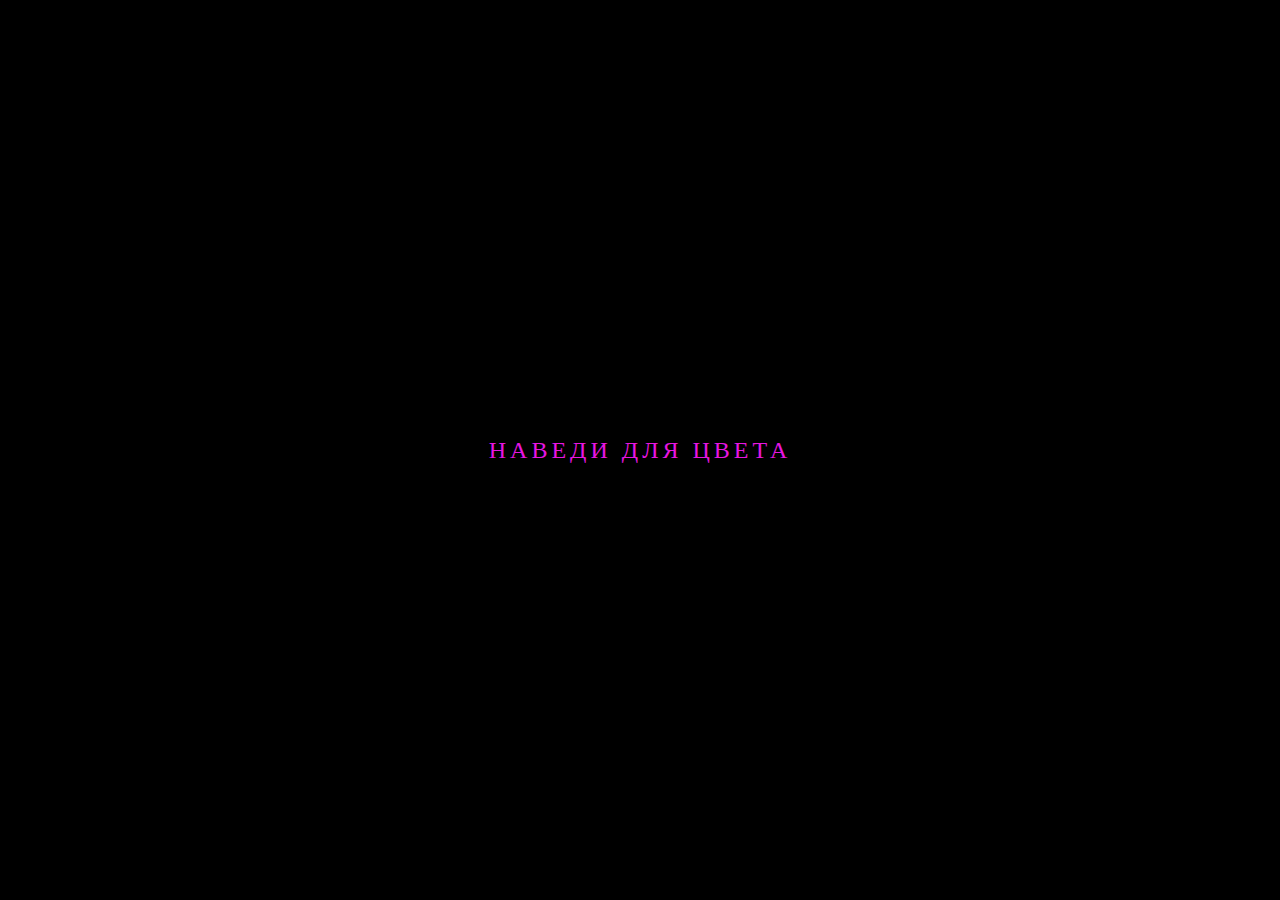
<file: Button/index.html>
<!DOCTYPE html>
<html lang="ru">
<head>
    <meta charset="UTF-8">
    <title>Кнопка светлячёк</title>
    <link rel="stylesheet" href="style.css">
</head>
<body>
    <a href="https://ask.chadgpt.ru/">
        <span></span>
        <span></span>
        <span></span>
        <span></span>
        Наведи для цвета
    </a>

</body>
</html>
</file>
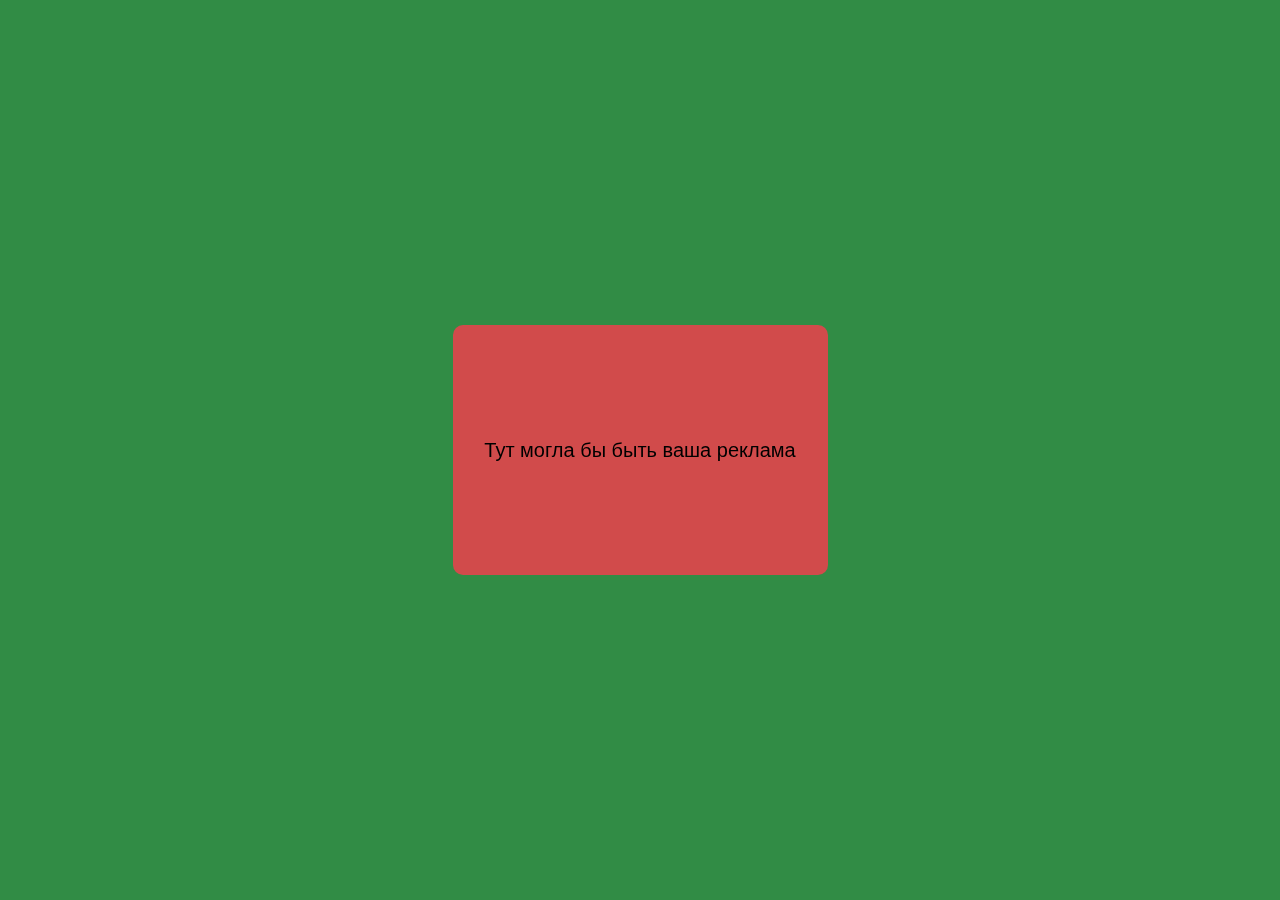
<file: Card/index.html>
<!DOCTYPE html>
<html lang="en">
<head>
    <meta charset="UTF-8">
    <meta http-equiv="X-UA-Compatible" content="IE=edge">
    <meta name="viewport" content="width=device-width, initial-scale=1.0">
    <title>Flip 3D Cards</title>
    <link rel="stylesheet" href="style.css">
<body>
    <div class = "wrap">
        <div class = "card">
            <div class="front"><span>Тут могла бы быть ваша реклама</span></div>
            <div class="back"></div>
        </div>
    </div>
</body>
</html>
</file>
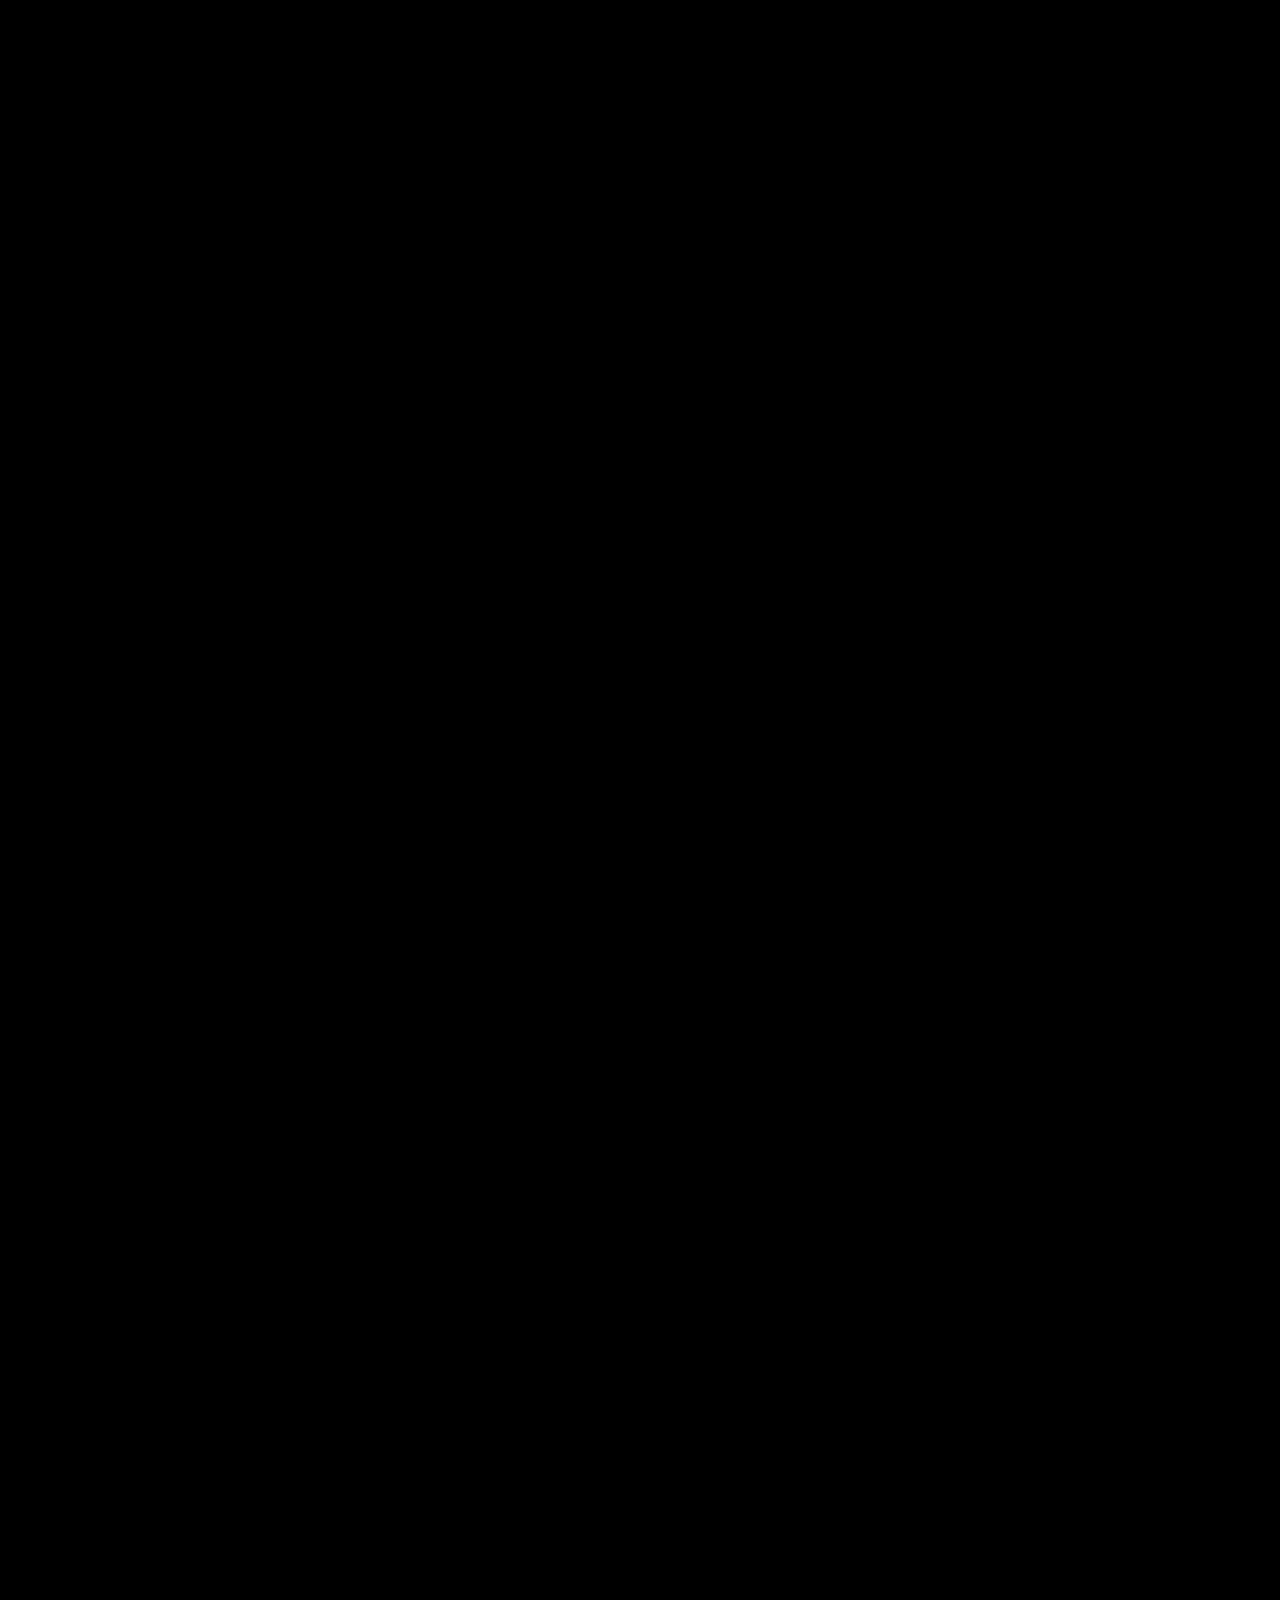
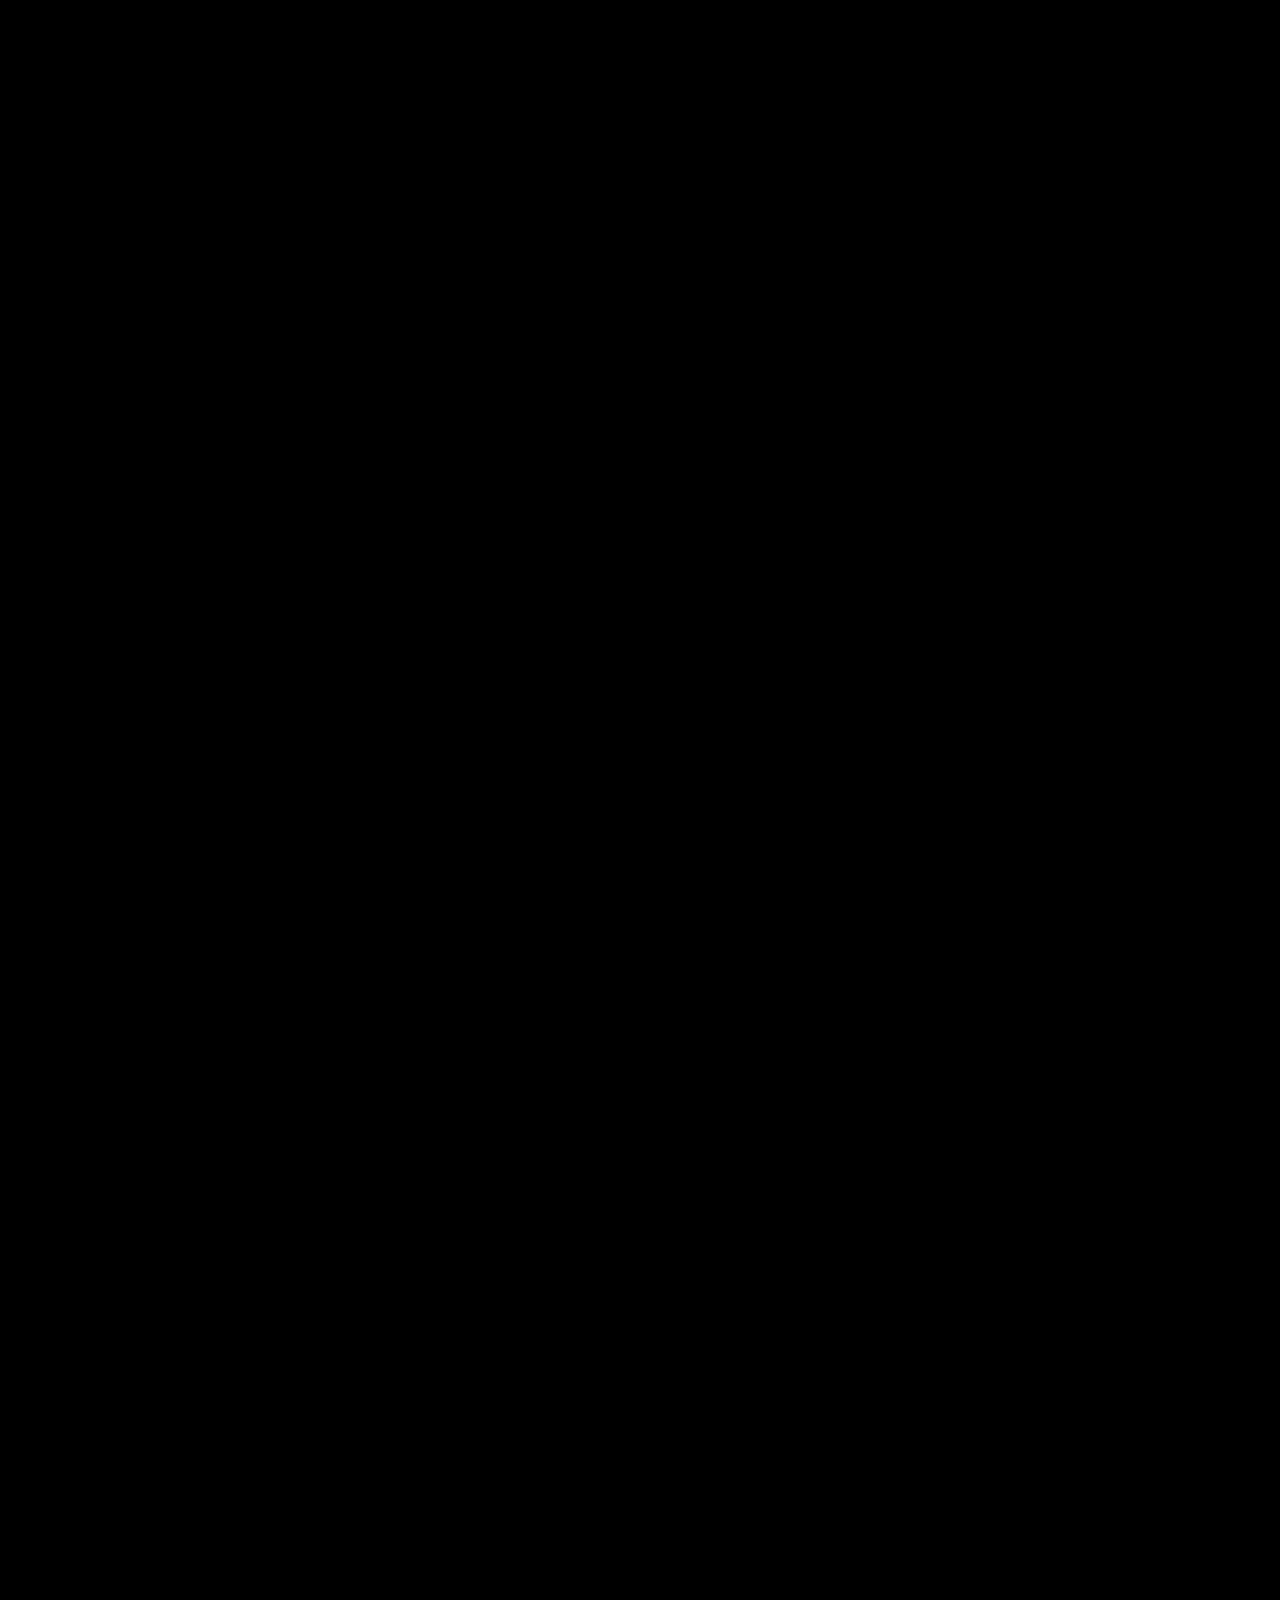
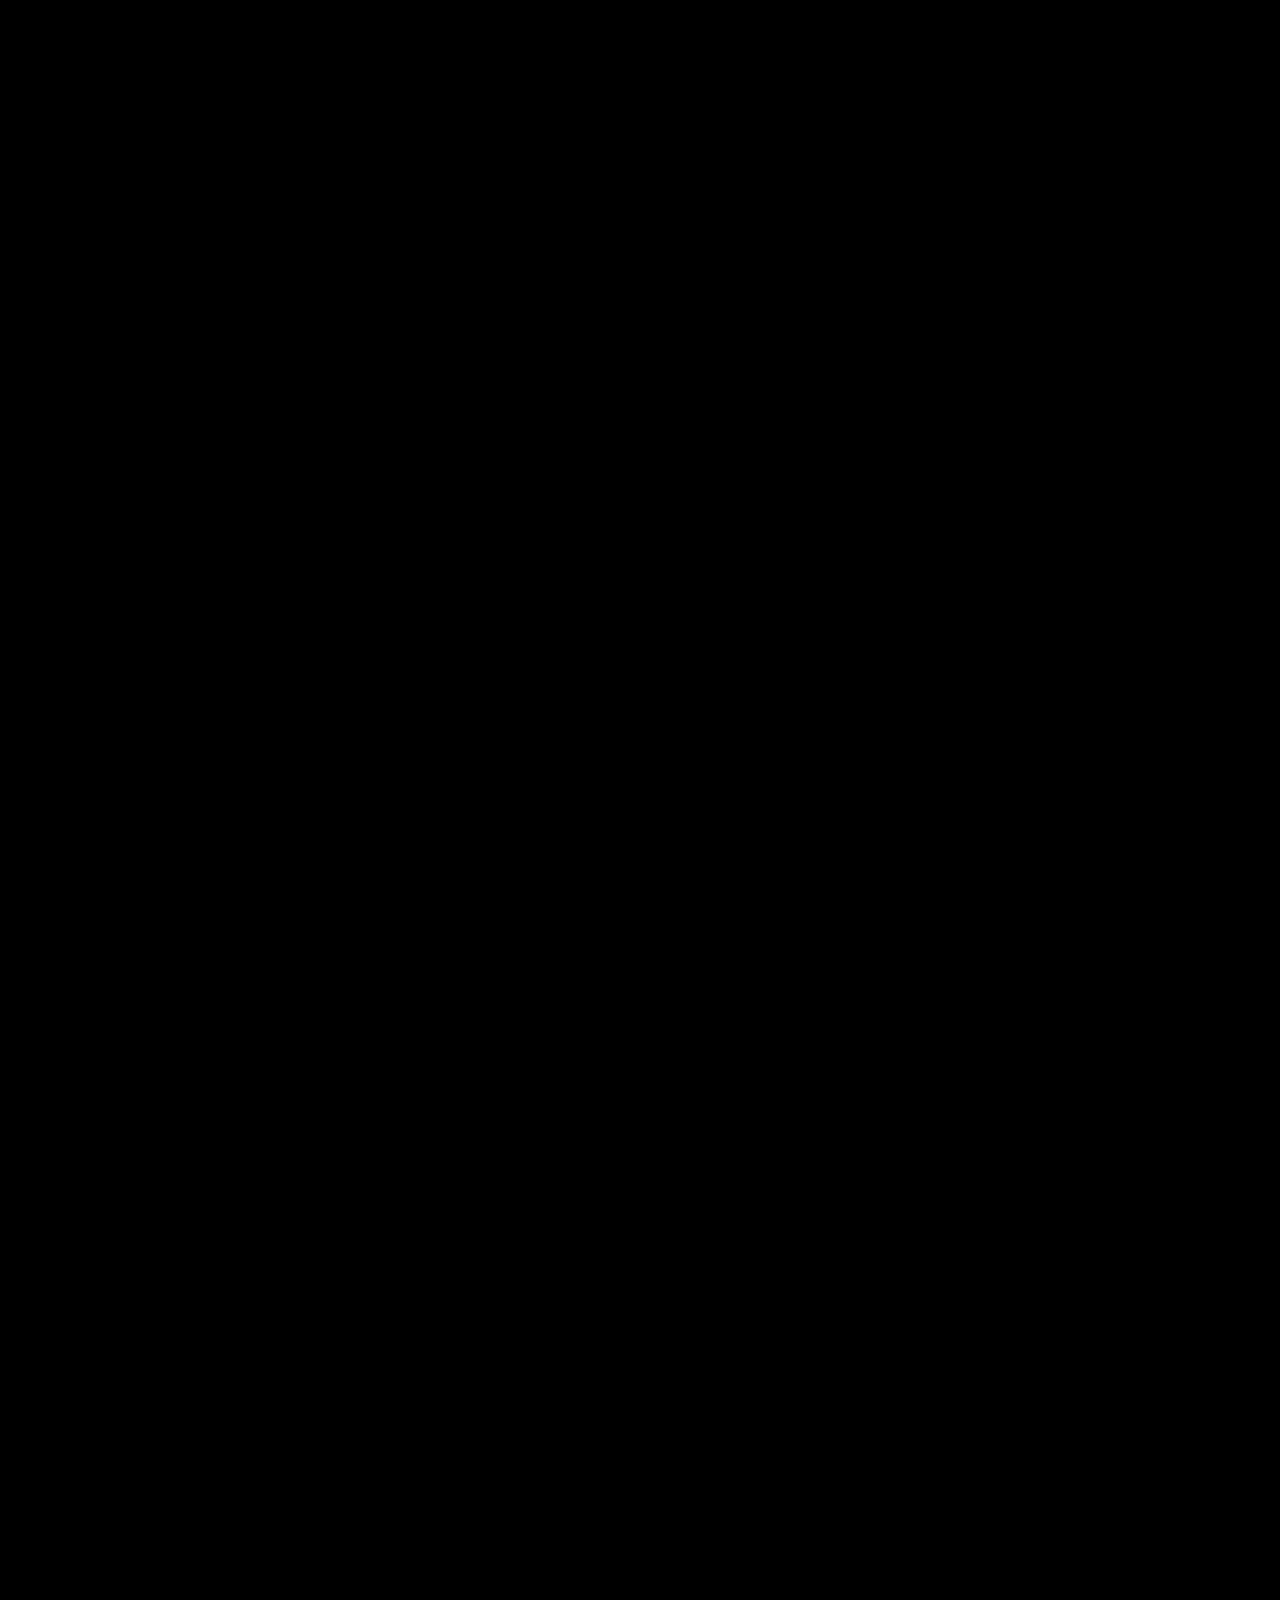
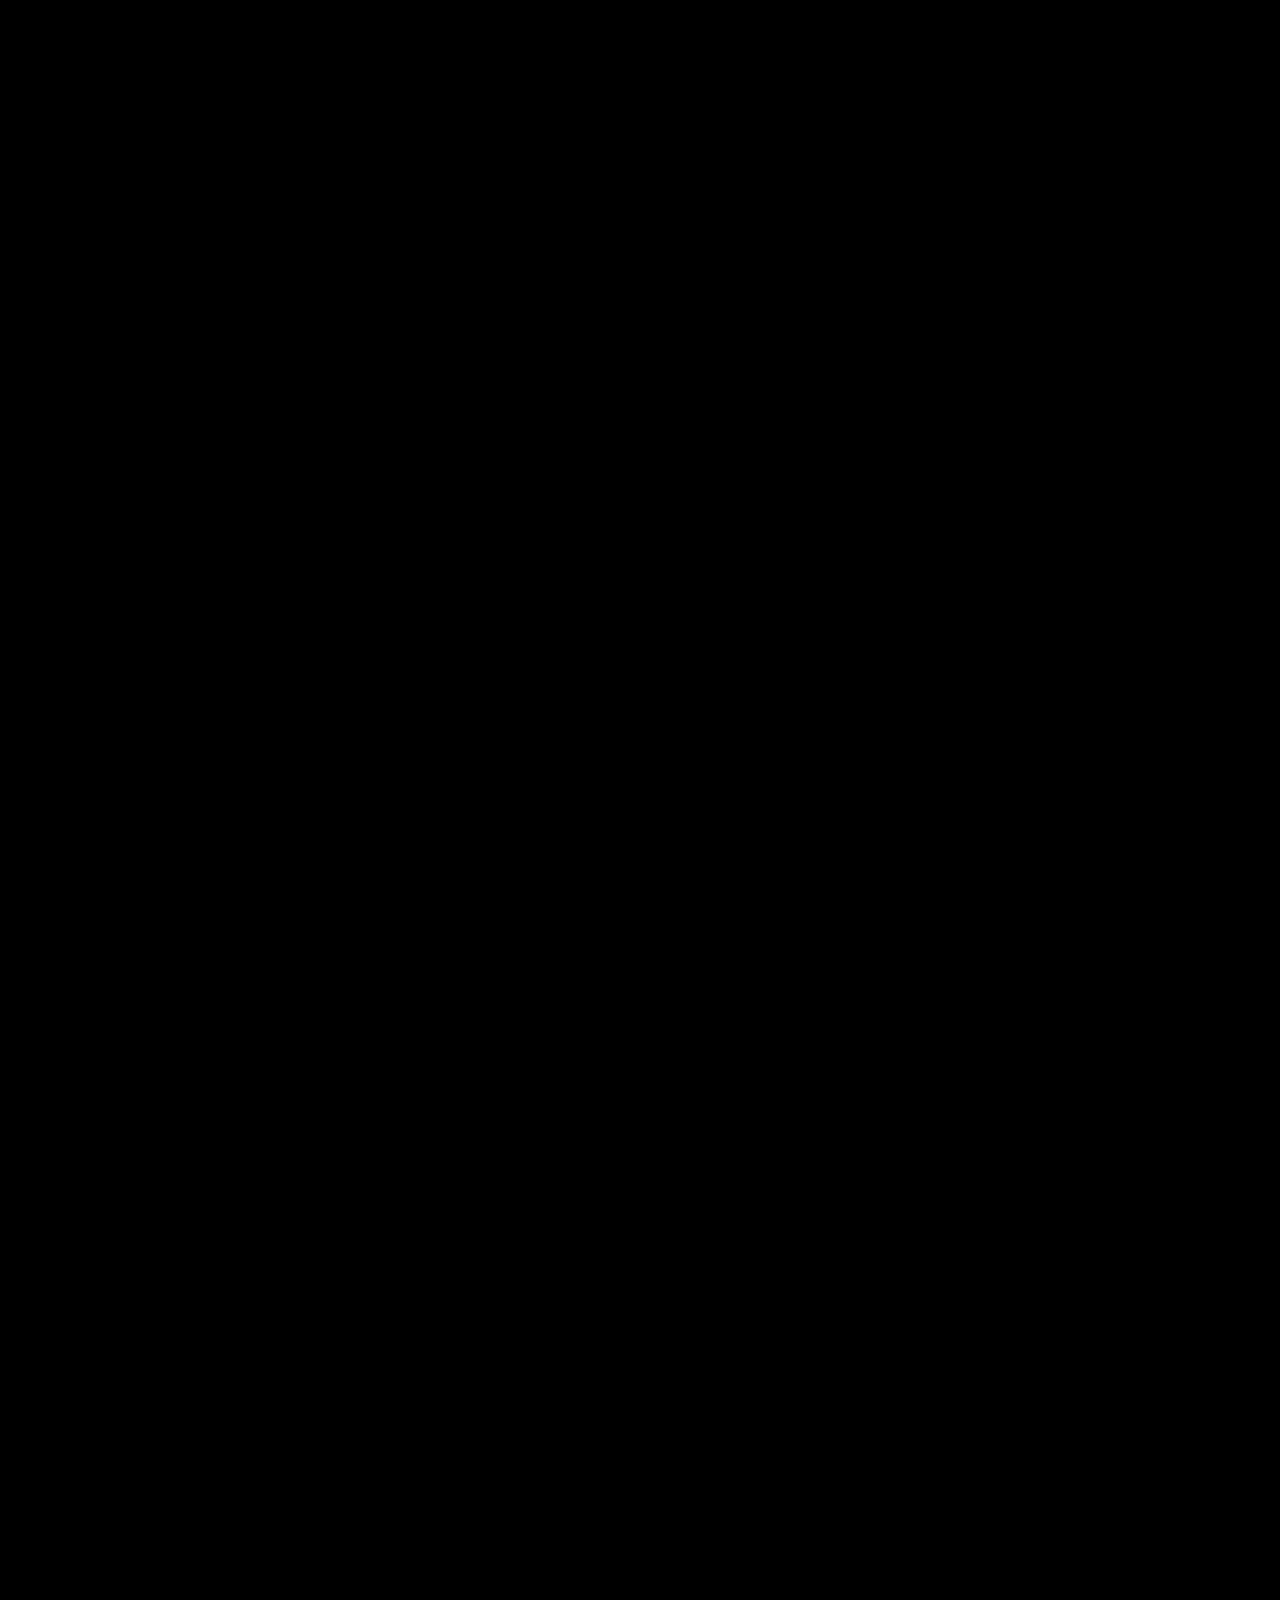
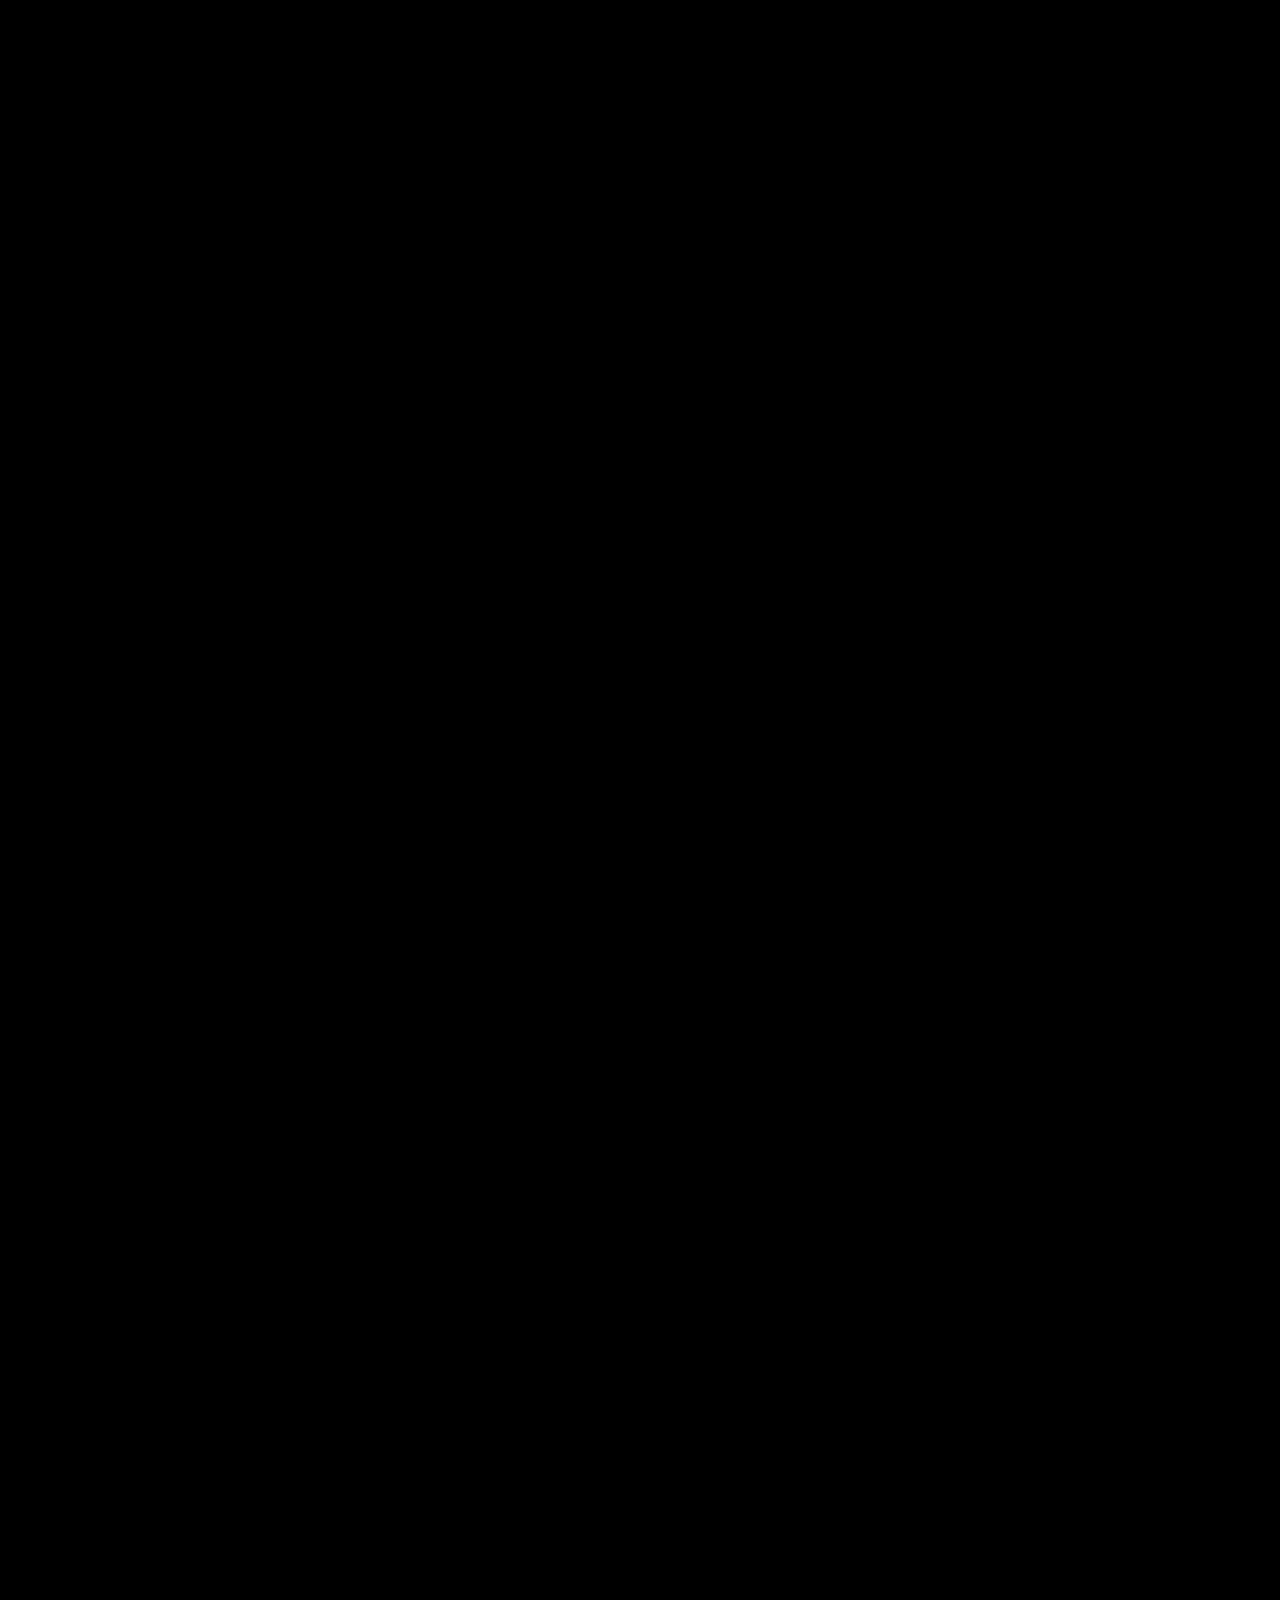
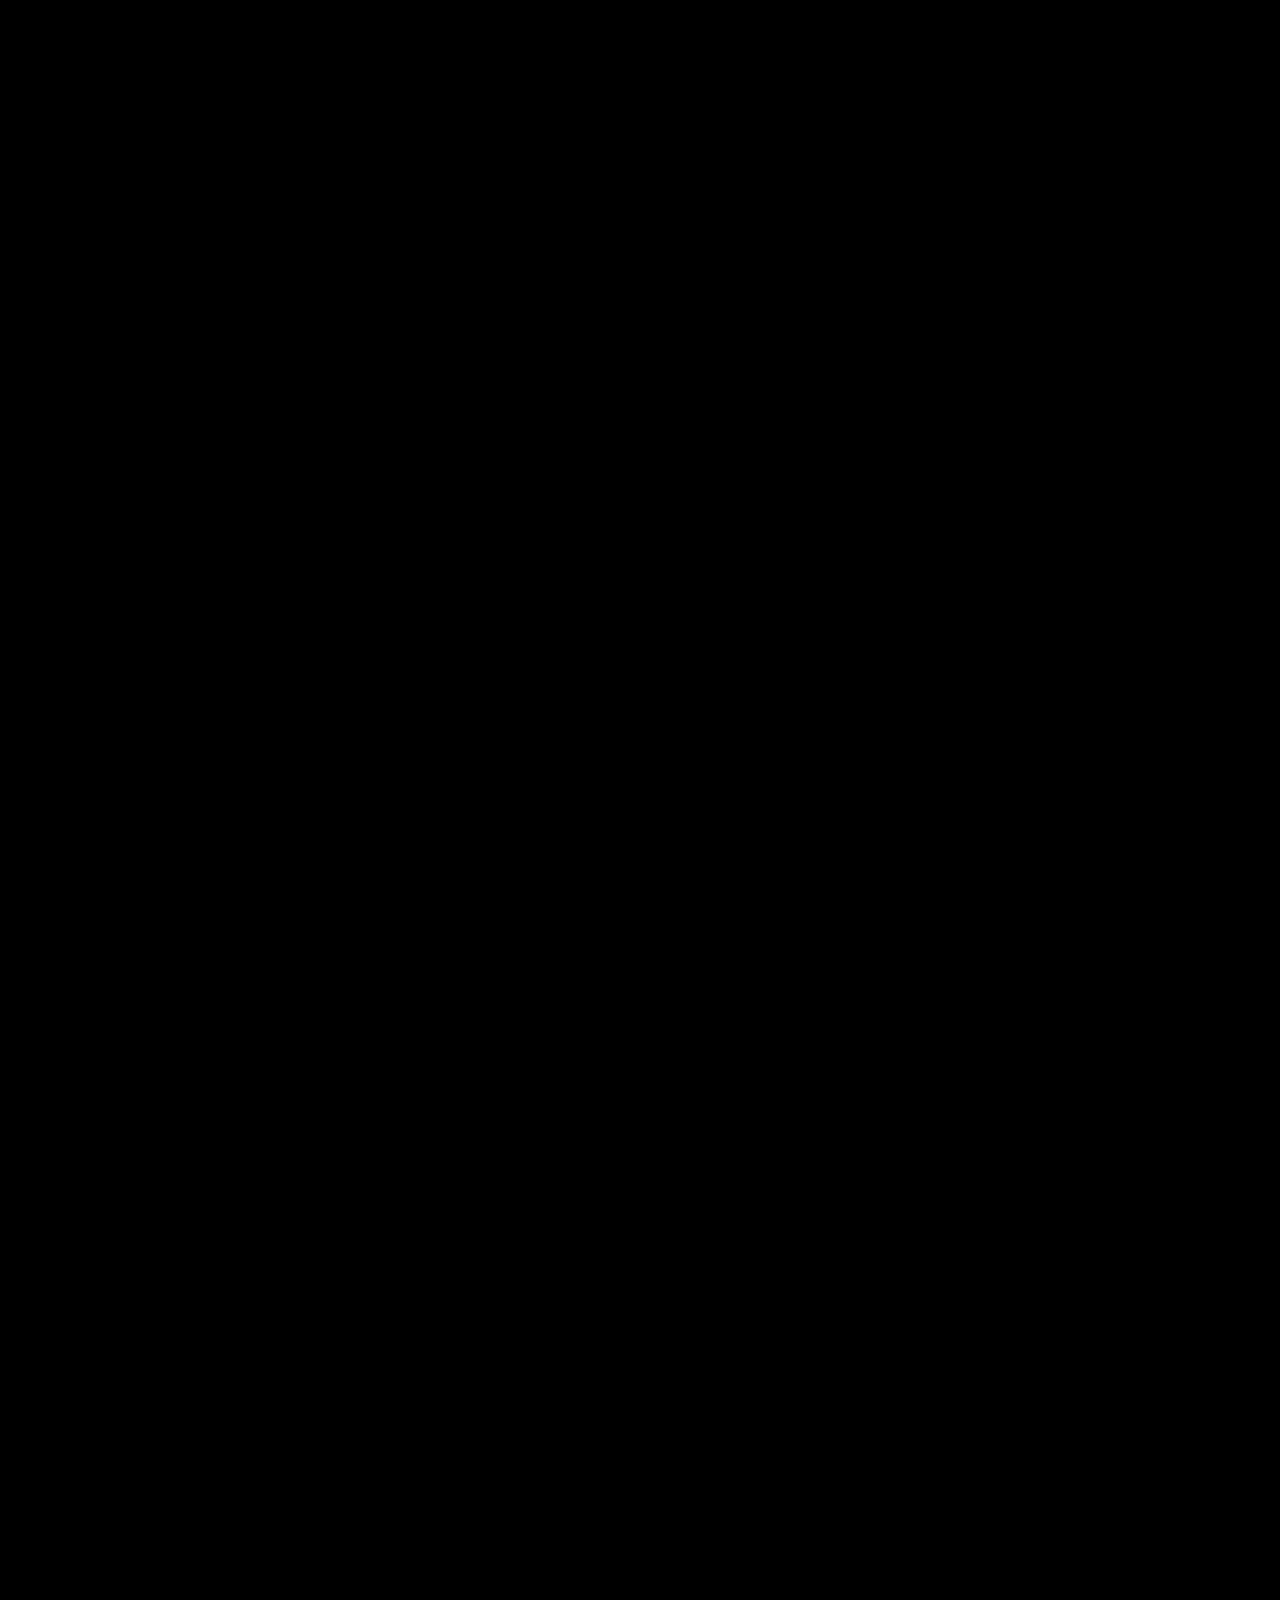
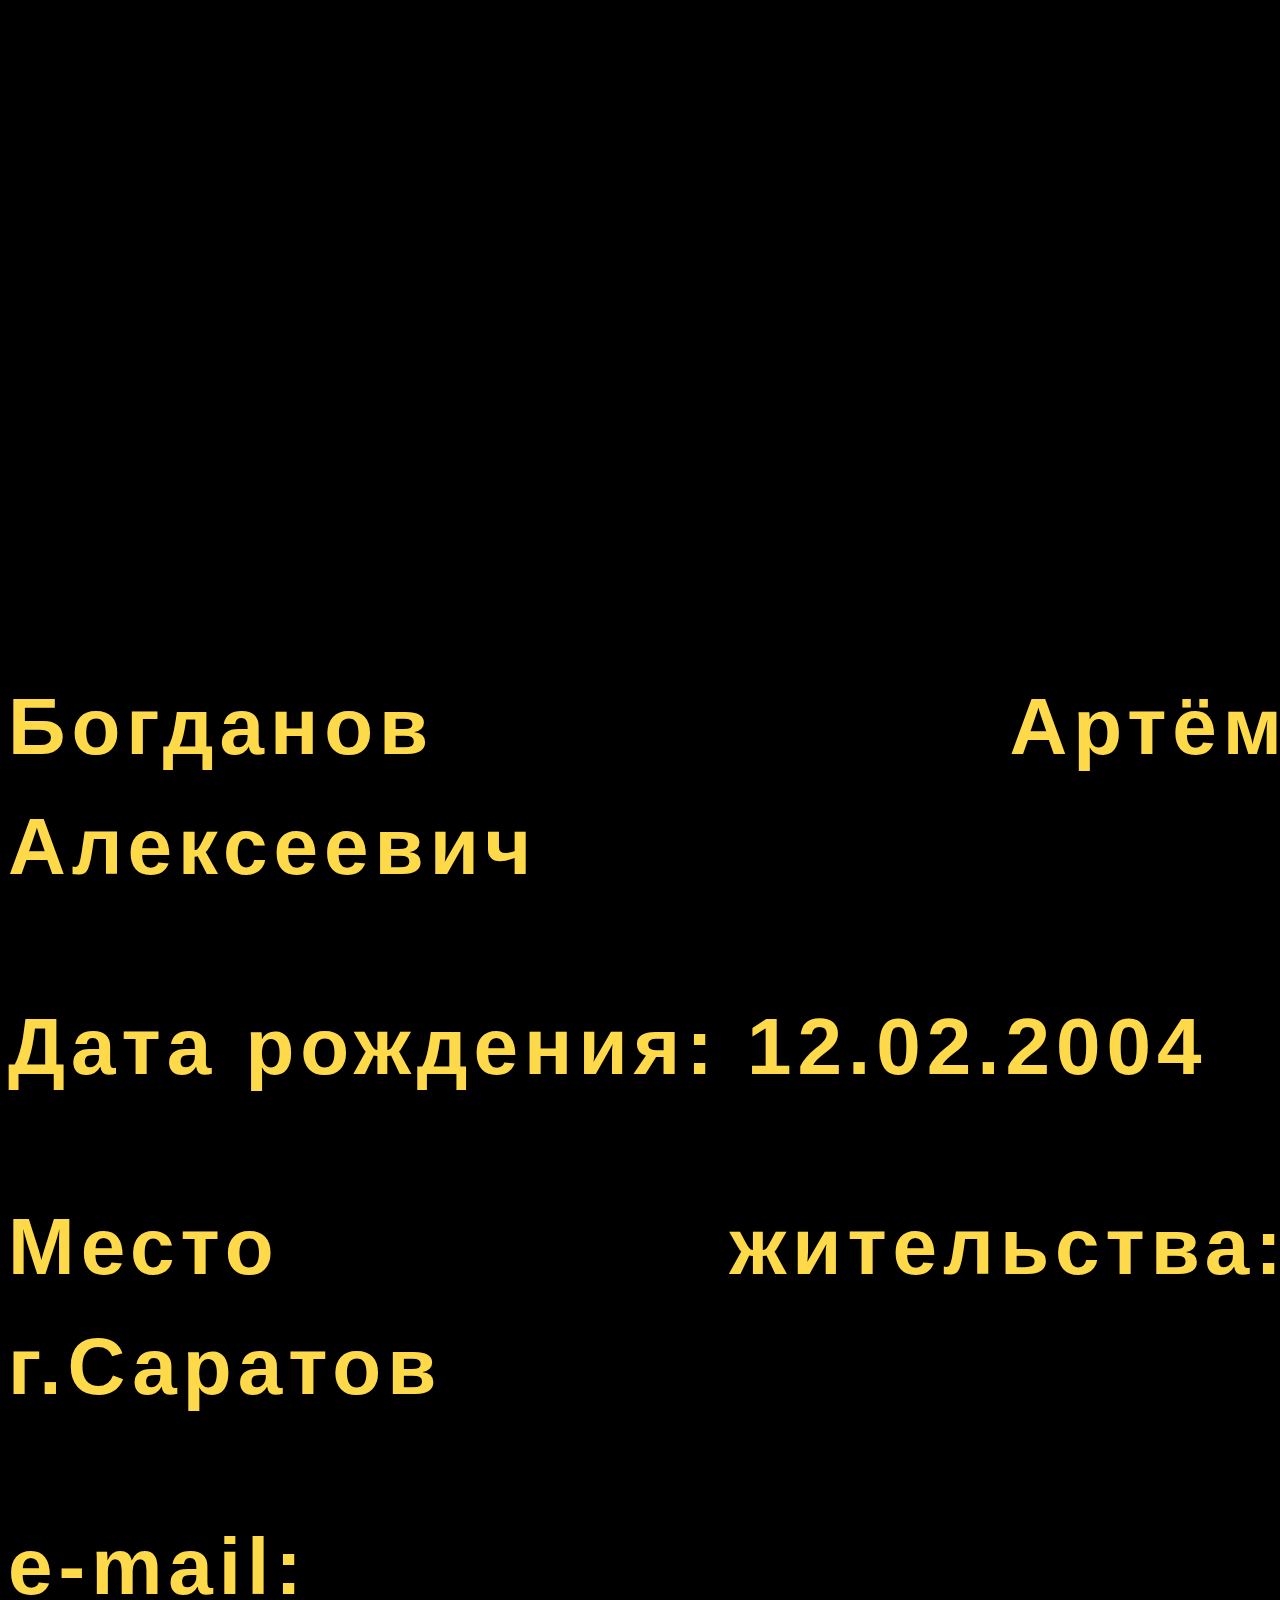
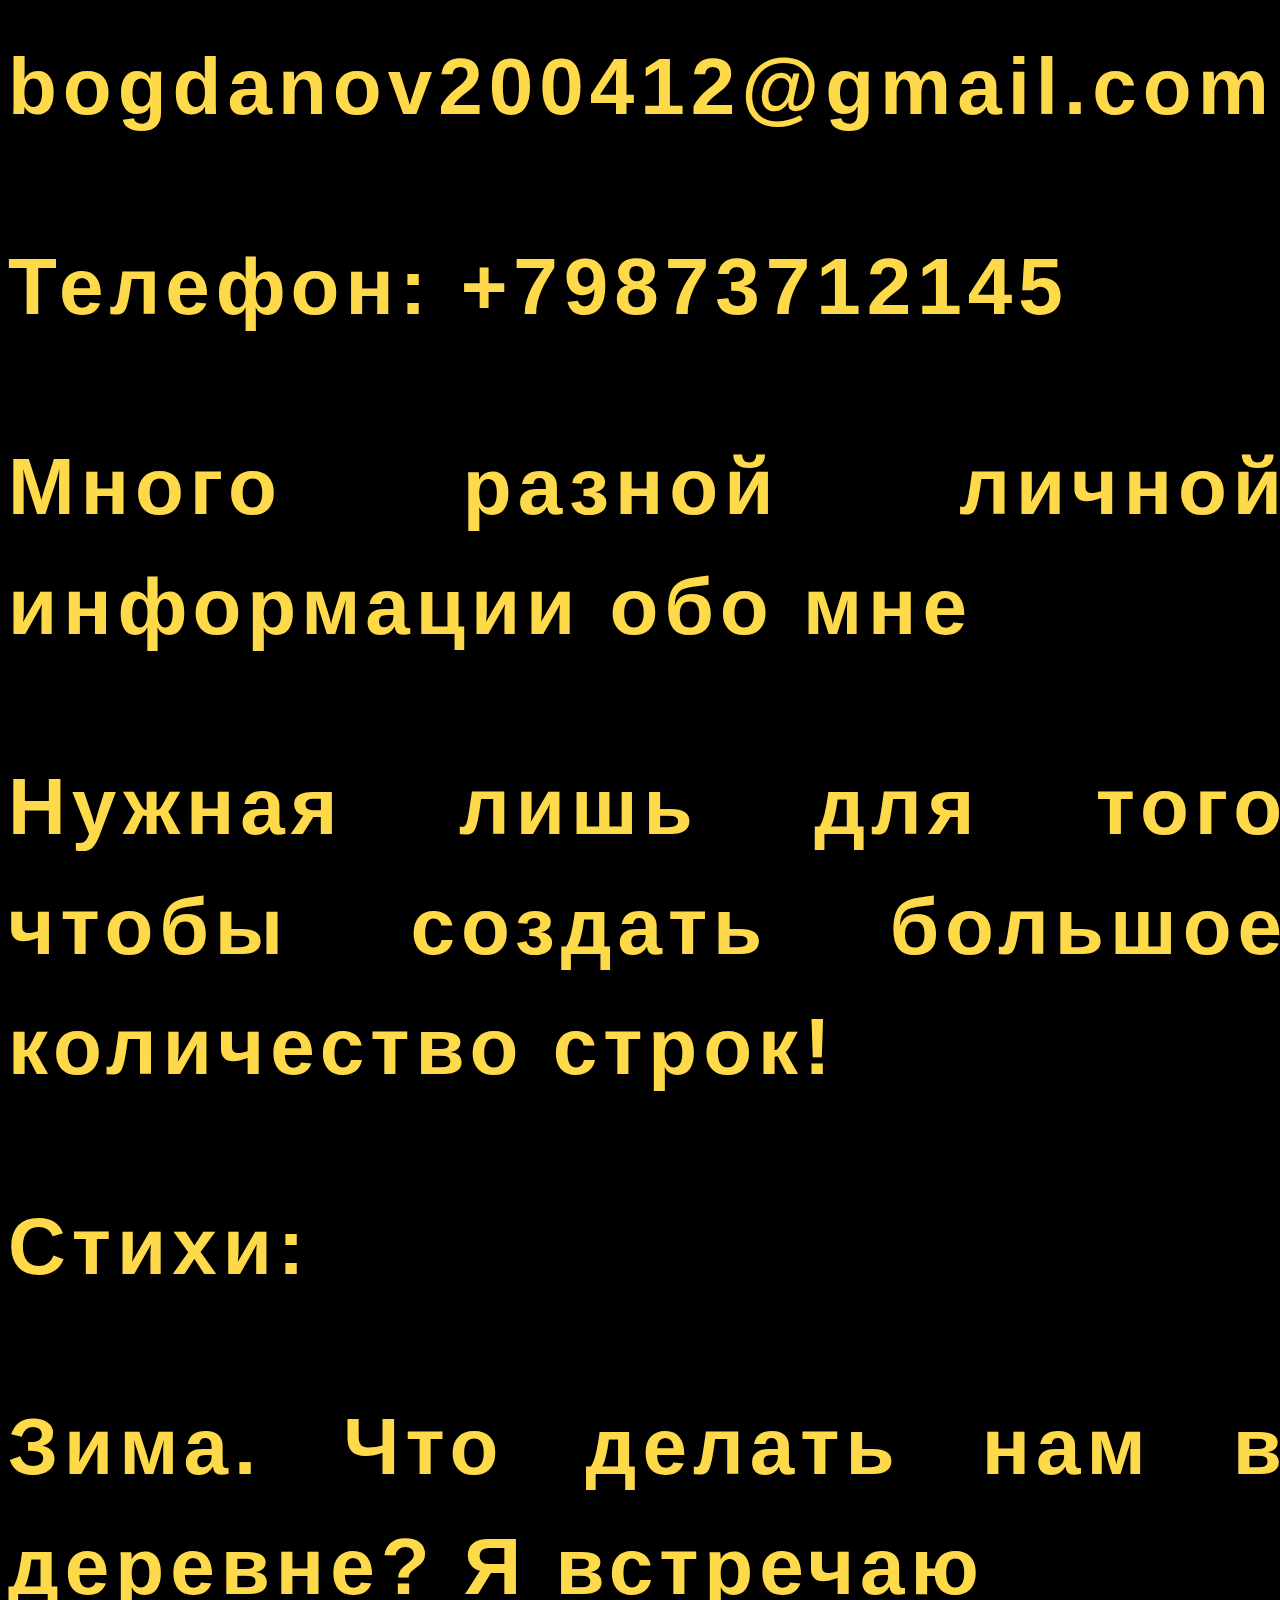
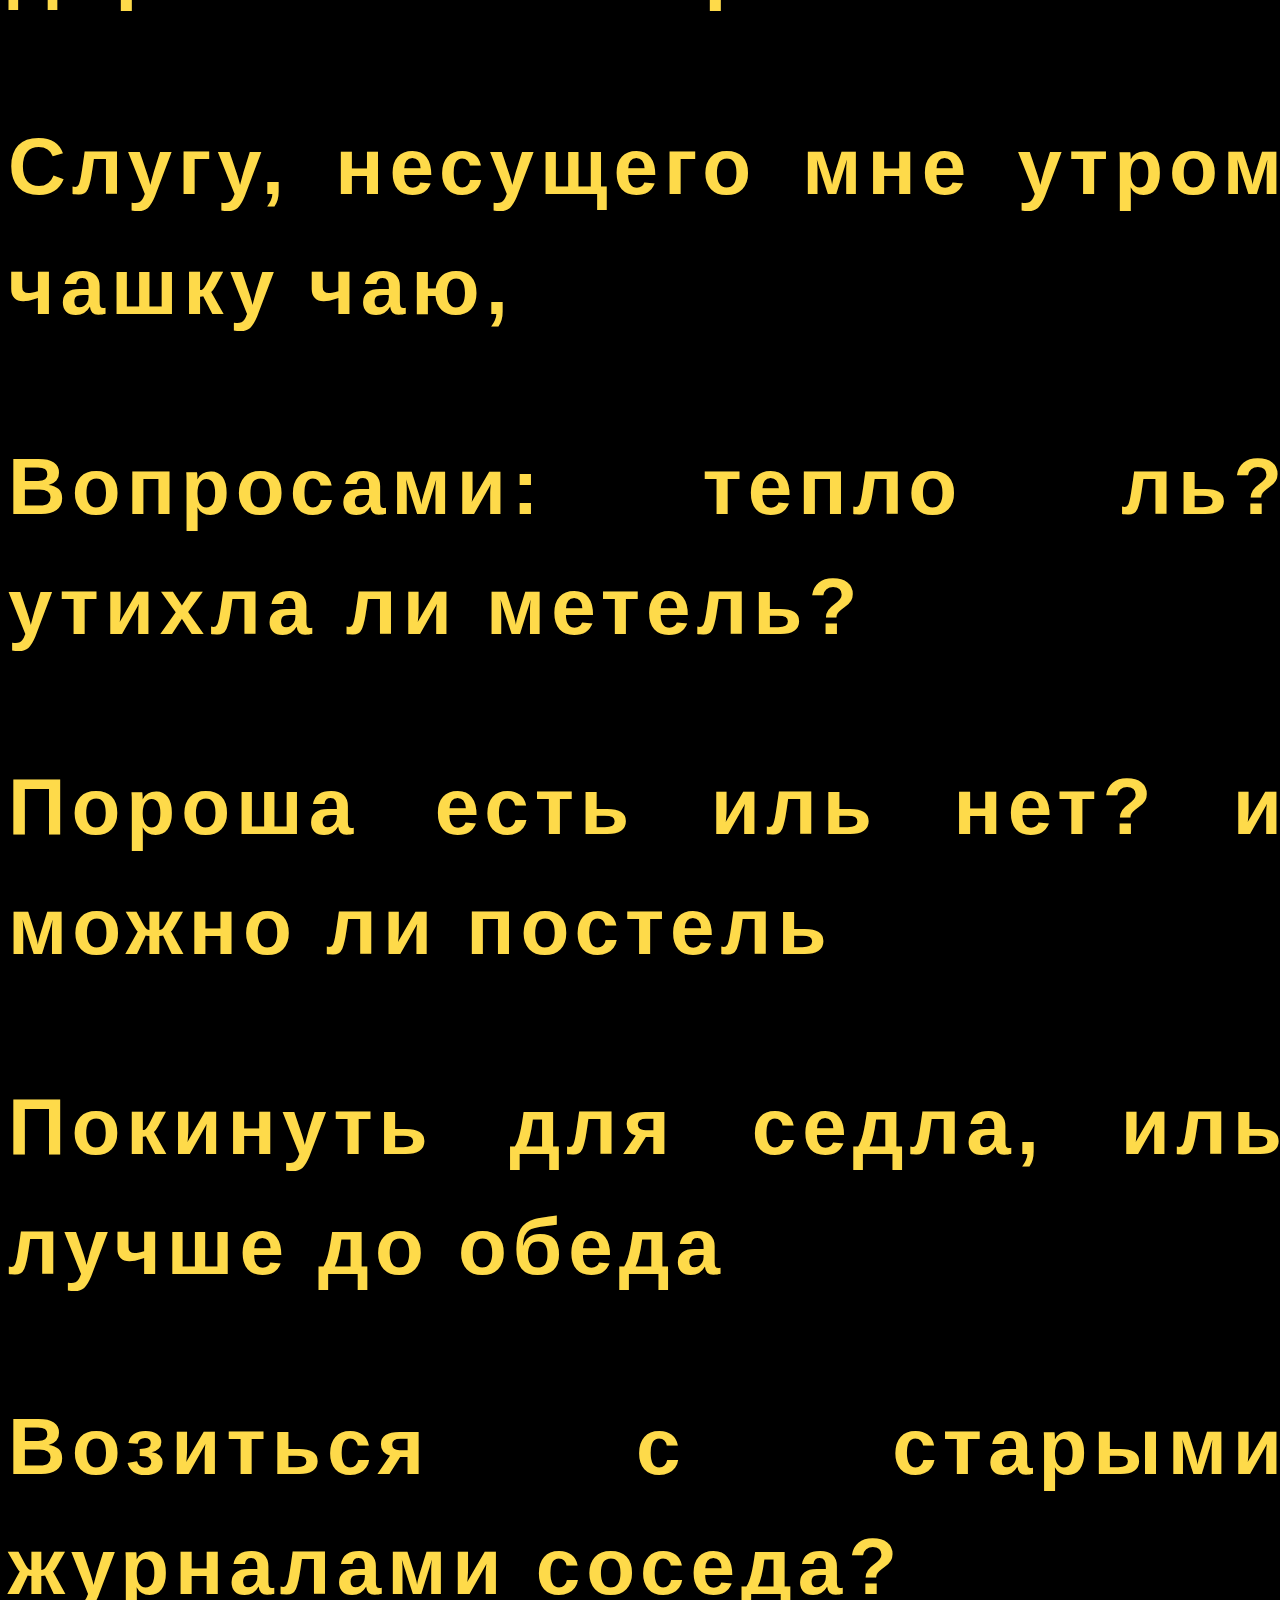
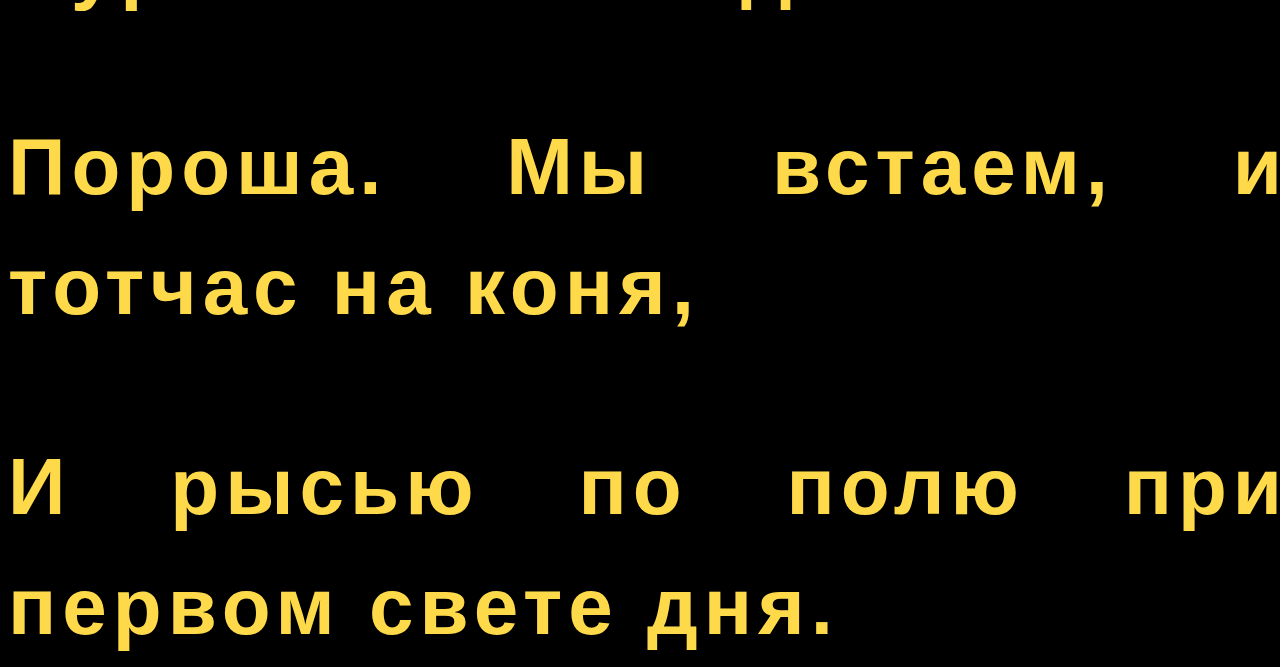
<file: Star Wars/index.html>
<!DOCTYPE html>
<html lang="en">
<head>
    <meta charset="UTF-8">
    <meta http-equiv="X-UA-Compatible" content="IE=edge">
    <meta name="viewport" content="width=device-width, initial-scale=1.0">
    <title>Document</title>
    <link rel="stylesheet" href="style.css">
</head>
<body>
    <div class = "fade"></div>
        <section class ="resume">
            <div class = "crawl">
                <p>Богданов Артём Алексеевич</p>
                <p>Дата рождения: 12.02.2004</p>
                <p>Место жительства: г.Саратов</p>
                <p>e-mail: bogdanov200412@gmail.com</p>
                <p>Телефон: +79873712145</p>
                <p>Много разной личной информации обо мне</p>
                <p>Нужная лишь для того чтобы создать большое количество строк!</p>
                <p>Стихи:</p>
                <p>Зима. Что делать нам в деревне? Я встречаю</p>
                <p>Слугу, несущего мне утром чашку чаю,</p>
                <p>Вопросами: тепло ль? утихла ли метель?</p>
                <p>Пороша есть иль нет? и можно ли постель</p>
                <p>Покинуть для седла, иль лучше до обеда</p>
                <p>Возиться с старыми журналами соседа?</p>
                <p>Пороша. Мы встаем, и тотчас на коня,</p>
                <p>И рысью по полю при первом свете дня.</p>
            </div>
        </section>
    
</body>
</html>
</file>
<file: Button/style.css>
body {
    margin: 0;
    padding: 0;
    display: flex;
    justify-content: center;
    align-items: center;
    min-height: 100vh;
    background: #000000;
    font-family: consolas;
}
a {
    position: relative;
    display: inline-block;
    padding: 15px 30px;
    color: #e716e0;
    text-transform: uppercase;
    letter-spacing: 4px;
    text-decoration: none;
    font-size: 24px;
    overflow: hidden;
    transition: 0.2s;
}
a:hover {
    color: #ff048e;
    background: #b51091;
    box-shadow: 0 0 10px #f108d2, 0 0 40px #ed50c9, 0 0 80px #da0b9c;
    transition-delay: 1s;
}
a span {
    position: absolute;
    display: block;
}
span:nth-child(1){
    top: 0;
    left: -100%;
    width: 100%;
    height: 2px;
    background: linear-gradient(90deg,transparent,#ef0ab9);
}
a:hover span:nth-child(1){
    left: 100%;
    transition: 1s;
}
span:nth-child(2){
    top: -100%;
    right: 0;
    width: 2px;
    height: 100%;
    background: linear-gradient(180deg,transparent,#ef0ab9);
}
a:hover span:nth-child(2){
    top: 100%;
    transition: 1s;
    transition-delay: 0.25s;
}
span:nth-child(3){
    bottom: 0;
    right: -100%;
    width: 100%;
    height: 2px;
    background: linear-gradient(270deg,transparent,#ef0ab9);
}
a:hover span:nth-child(3){
    right: 100%;
    transition: 1s;
    transition-delay: 0.5s;
}

span:nth-child(4){
    bottom: -100%;
    left: 0;
    width: 2px;
    height: 100%;
    background: linear-gradient(360deg,transparent,#ef0ab9);
}
a:hover span:nth-child(4){
    bottom: 100%;
    transition: 1s;
    transition-delay: 0.75s;
}
</file>
<file: Card/style.css>
body {
    font-family: sans-serif;
  }
  .wrap {
    position: absolute;
    width: 100%;
    height: 100%;
    left: 0;
    top: 0;
    background-color: #318c45;
    display: flex;
    justify-content: center;
    align-items: center;
  }
  .card {
    width: 375px;
    height: 250px;
    position: relative;
    perspective: 1000px;
  }
  .front, .back {
    position: absolute;
    width: 100%;
    height: 100%;
    left: 0;
    top: 0;
    display: flex;
    justify-content: center;
    align-items: center;
    transition: 1s;
    backface-visibility: hidden;
    border-radius: 10px;
  }
  .front {
    background-color: #d14b4b;
    font-family: Verdana, Tahoma, sans-serif;
    font-size: 20px;
  }
  .back {
    background-image: url(./Png.jpg);
    transform: rotateY(180deg);
    -webkit-transform: rotateY(180deg);
    -moz-transform: rotateY(180deg);
    -ms-transform: rotateY(180deg);
    -o-transform: rotateY(180deg);
}
  .card:hover .front {transform: rotateY(180deg);}
  .card:hover .back {transform: rotateY(360deg);}
</file>
<file: Star Wars/style.css>
body{
    width: 100%;
    height: 100%;
    background: #000;
    overflow: hidden;
}
.fade{
    position: relative;
    width: 100%;
    min-height: 20vh;
    top: -25px;
    background: linear-gradient(0deg,transparent,black);
    z-index: 1;
}
.resume {
    display: flex;
    justify-content: center;
    position: relative;
    height: 800px;
    color: #feda4a;
    font-family: 'Pathway Gothic One', sans-serif;
    font-size: 500%;
    font-weight: 600;
    letter-spacing: 6px;
    line-height: 150%;
    perspective: 400px;
    text-align: justify;
}
.crawl{
    position: relative;
    top: 9999px;
    transform-origin: 50% 100%;
    animation: crawl 15s linear;
    -webkit-animation: crawl 15s linear;
}
@keyframes crawl {
    0%{
        top: 0;
        transform: rotateX(20deg) translateZ(0);
        -webkit-transform: rotateX(20deg) translateZ(0);
        -moz-transform: rotateX(20deg) translateZ(0);
        -ms-transform: rotateX(20deg) translateZ(0);
        -o-transform: rotateX(20deg) translateZ(0);
}
100%{
    top: -6000px;
    transform: rotateX(25deg) translateZ(-2500px);
    -webkit-transform: rotateX(25deg) translateZ(-2500px);
    -moz-transform: rotateX(25deg) translateZ(-2500px);
    -ms-transform: rotateX(25deg) translateZ(-2500px);
    -o-transform: rotateX(25deg) translateZ(-2500px);
}
}
</file>
